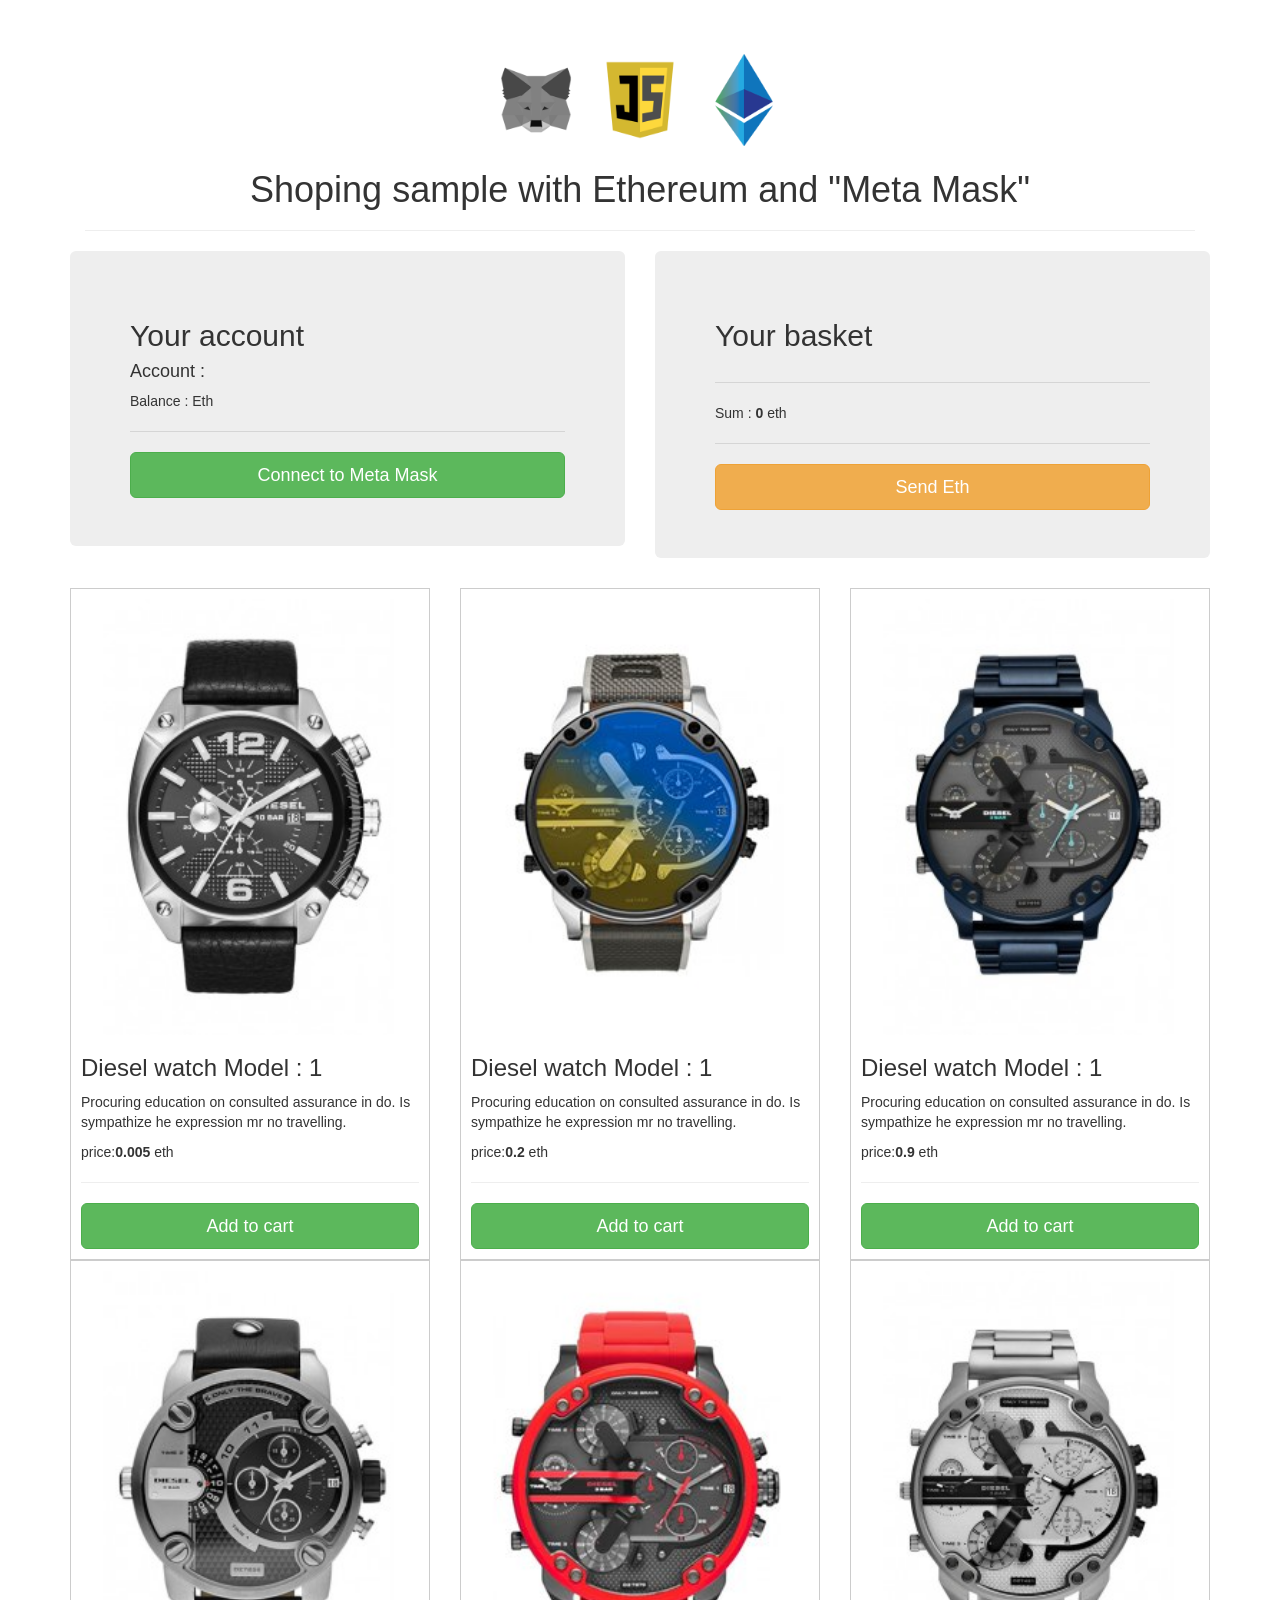
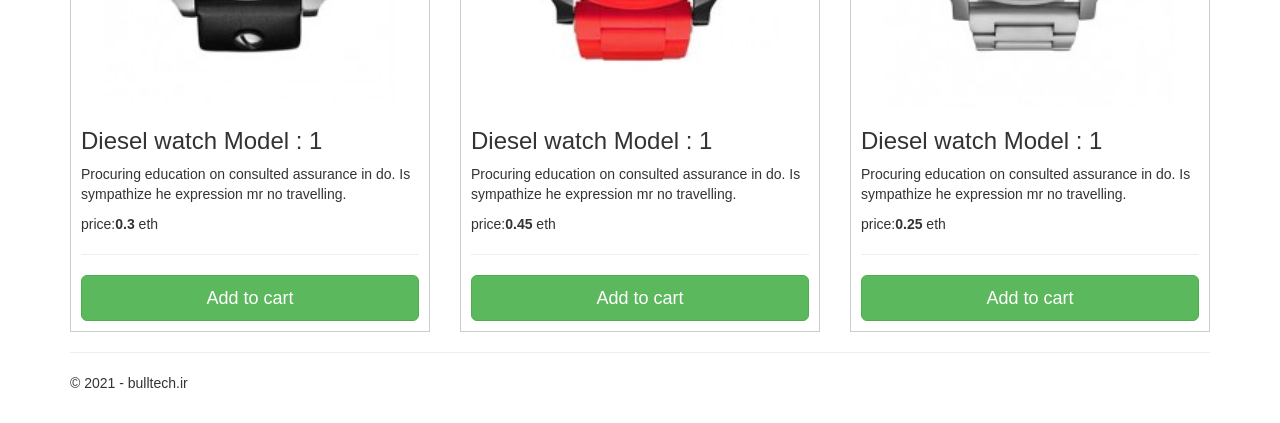
<file: index.html>
<!DOCTYPE html>
<html>

<head>
    <meta charset="utf-8" />
    <meta name="viewport" content="width=device-width, initial-scale=1.0">
    <link href="css/Site.css" rel="stylesheet" />
    <script src="js/jquery-3.4.1.min.js"></script>
    <script src="js/web3.min.js"></script>
    <script src="js/main.js"></script>
    <link href="css/bootstrap.css" rel="stylesheet" />
    <title></title>
</head>

<body>
    <div class="container body-content">

        <div class="col-md-12">
            <center>
                <img src="img/metamask.png" class="logo-icon mmi" />
                <img src="img/js.png" class="logo-icon" />
                <img src="img/ether.png" class="logo-icon" />
                <h1>Shoping sample with Ethereum and "Meta Mask"</h1>
            </center>
            <hr>
            <div id="messageHolder">

            </div>

    </div>
    <div class="row">
        <div class="col-md-6">
            <div class="jumbotron">
                <h2>Your account</h2>
                <h4>Account : <span class="showAccount"></span></h4>
                <span>Balance : <span class="AccountBalance"></span> Eth</span>
                <hr>
                <button class="enableEthereumButton btn-block btn btn-success btn-lg">Connect to Meta Mask</button>
            </div>
        </div>
        <div class="col-md-6">

            <div class="jumbotron">
                <h2>Your basket</h2>
                <div class="row basket-list" sum-data="0">

                </div>
                <hr>
                Sum : <b id="sumLabel">0</b> eth
                <hr>
                <button class="sendEthButton btn btn-block btn-warning btn-lg">Send Eth</button>
            </div>
        </div>
    </div>
    <div class="row">
        <div class="col-md-4 ">
            <div class="product-card">
                <center>
                    <img src="img/d1.jpg" class="product-img">
                </center>
                <h3>Diesel watch Model : 1</h3>
                <p>
                    Procuring education on consulted assurance in do. Is sympathize he expression mr no travelling.
                </p>
                <span class="float-left">price:<b>0.005</b> eth</span>
                <hr>
                <button class="btn btn-success btn-lg btn-block">Add to cart</button>
            </div>
        </div>
        <div class="col-md-4 ">
            <div class="product-card">
                <center>
                    <img src="img/d2.jpg" class="product-img">
                </center>
                <h3>Diesel watch Model : 1</h3>
                <p>
                    Procuring education on consulted assurance in do. Is sympathize he expression mr no travelling.
                </p>
                <span class="float-left">price:<b>0.2</b> eth</span>
                <hr>
                <button class="btn btn-success btn-lg btn-block">Add to cart</button>
            </div>
        </div>
        <div class="col-md-4 ">
            <div class="product-card">
                <center>
                    <img src="img/d3.jpg" class="product-img">
                </center>
                <h3>Diesel watch Model : 1</h3>
                <p>
                    Procuring education on consulted assurance in do. Is sympathize he expression mr no travelling.
                </p>
                <span class="float-left">price:<b>0.9</b> eth</span>
                <hr>
                <button class="btn btn-success btn-lg btn-block">Add to cart</button>
            </div>
        </div>
        <div class="col-md-4 ">
            <div class="product-card">
                <center>
                    <img src="img/d4.jpg" class="product-img">
                </center>
                <h3>Diesel watch Model : 1</h3>
                <p>
                    Procuring education on consulted assurance in do. Is sympathize he expression mr no travelling.
                </p>
                <span class="float-left">price:<b>0.3</b> eth</span>
                <hr>
                <button class="btn btn-success btn-lg btn-block">Add to cart</button>
            </div>
        </div>
        <div class="col-md-4 ">
            <div class="product-card">
                <center>
                    <img src="img/d5.jpg" class="product-img">
                </center>
                <h3>Diesel watch Model : 1</h3>
                <p>
                    Procuring education on consulted assurance in do. Is sympathize he expression mr no travelling.
                </p>
                <span class="float-left">price:<b>0.45</b> eth</span>
                <hr>
                <button class="btn btn-success btn-lg btn-block">Add to cart</button>
            </div>
        </div>
        <div class="col-md-4 ">
            <div class="product-card">
                <center>
                    <img src="img/d6.jpg" class="product-img">
                </center>
                <h3>Diesel watch Model : 1</h3>
                <p>
                    Procuring education on consulted assurance in do. Is sympathize he expression mr no travelling.
                </p>
                <span class="float-left">price:<b>0.25</b> eth</span>
                <hr>
                <button class="btn btn-success btn-lg btn-block">Add to cart</button>
            </div>
        </div>


    </div>






    <hr />
    <footer>
        <p>&copy; 2021 - bulltech.ir</p>
    </footer>

    </div>

</body>

<script>
const sumLabel = $("#sumLabel");

    $(".basket-item").find("b").click(function () {
        $(this).closest(".basket-item").remove();
        calculateSum();
    });

    $(".product-card").find("button").click(function () {
        var amount = $(this).closest(".product-card").find("b").text();
        var imageUrl = $(this).closest(".product-card").find("img").attr("src");
        var str = '<div class="col-md-3 basket-item" sum-data="' + amount + '"><center><img src="' + imageUrl + '" class="product-img"></center><b>X</b></div>';
        $(".basket-list").append(str);
        $(".basket-item").find("b").click(function () {
            $(this).closest(".basket-item").remove();
            calculateSum();
        });
        calculateSum();
    });

    function calculateSum() {
        var Sum = 0;
        var list = $(".basket-list").find(".basket-item");
        $(list).each(function (index) {
            Sum += parseFloat($(this).attr("sum-data"));
        });
        $("#sumLabel").text(Sum);
    }

    $("document").ready(function(){
        $(".enableEthereumButton").click(function() {
  getAccount();
    });



  $(".sendEthButton").click(function(){
    alert("ehsan");
    ethereum
      .request({
        method: "eth_sendTransaction",
        params: [
          {
            from: accounts[0],
            to: "0x88863C9c90913f5ca0354f52B315883d8C80F825",
            value: web3.utils.toHex(web3.utils.toWei($(sumLabel).text())),
            gasPrice: web3.utils.toHex(21000),
            gas: web3.utils.toHex(21000),
            // chainId: 0x4
          },
        ],
      })
      .then((txHash) => {
        console.log(txHash)
        createAlert("success", "buy is successfully ,  your transaction id :" + txHash);
      })
      .catch((error) => {
        console.log(error.code);
        createAlert("danger", "transaction is get error ,  error code :" + error.code + ",message : " + error.message);
      });
  });





    calculateSum();
    checkMetaMask();
    getAccount();
    });

</script>

</html>
</file>
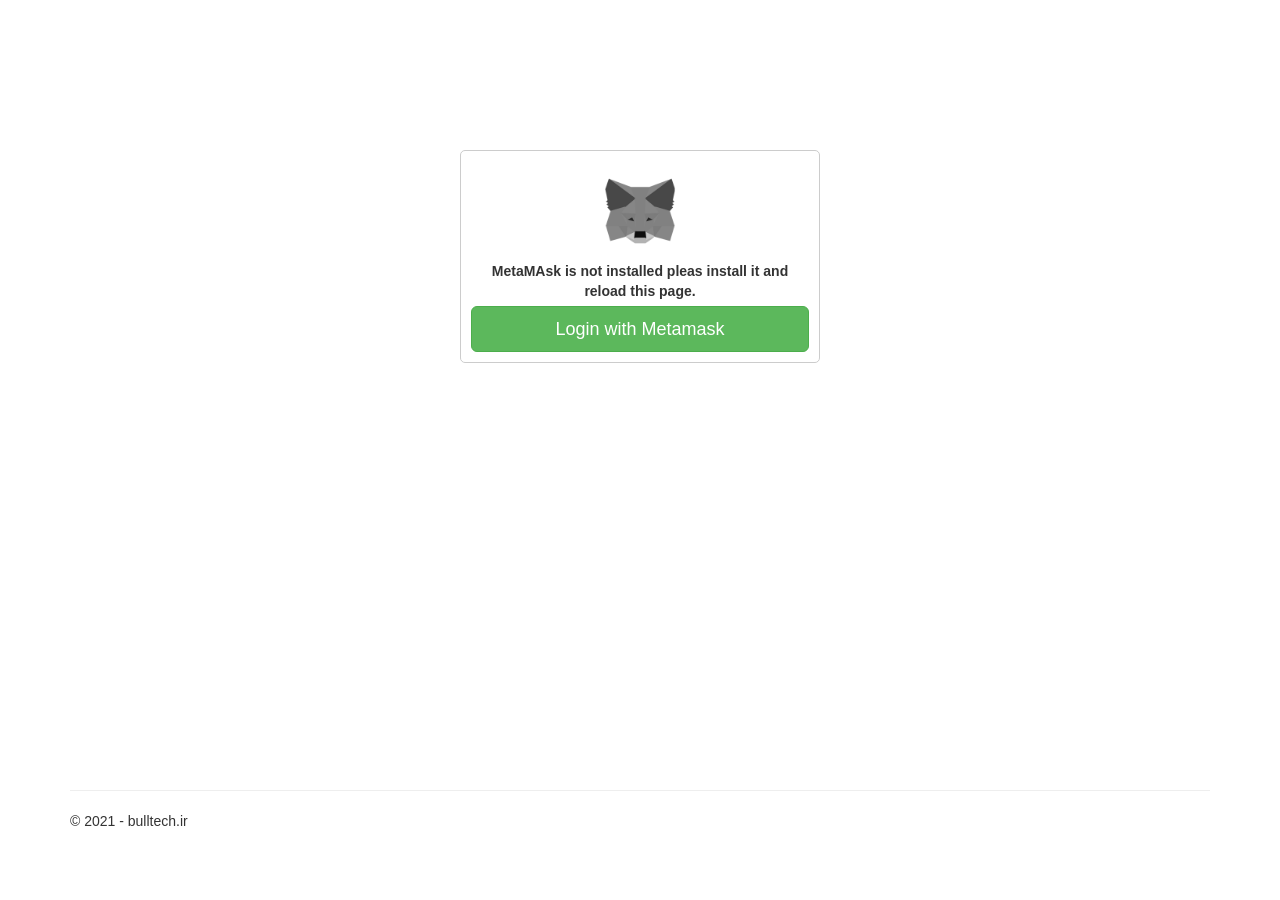
<file: login.html>
<!DOCTYPE html>
<html>

<head>
    <meta charset="utf-8" />
    <meta name="viewport" content="width=device-width, initial-scale=1.0">
    <link href="css/Site.css" rel="stylesheet" />
    <script src="js/web3.min.js"></script>
    <script src="js/jquery-3.4.1.min.js"></script>

    <link href="css/bootstrap.css" rel="stylesheet" />
    <title></title>
</head>

<body>
    <div class="container body-content">
        <div class="row" style="height: 80vh;">
            <div class="col-md-offset-4 col-md-4">
                <div class="login-form">
                    <img src="img/metamask.png" class="logo-icon mmi" />
                    <br>
                    <label id="messageLabel"></label>
                    <!-- <input type="text" class="form-control input-lg" id=""/> -->
                    <br>
                    <button class="btn btn-block btn-success btn-lg enableEthereumButton">Login with Metamask</button>
                </div>
            </div>
        </div>

         <hr>
        <footer>
            <p>&copy; 2021 - bulltech.ir</p>
        </footer>

    </div>

</body>
<script src="js/main.js"></script>
<script>
    checkMetaMask();
</script>

</html>
</file>
<file: css/Site.css>
﻿body {
    padding-top: 50px;
    padding-bottom: 20px;
/*    background-color:#2c2640;
    color:#f1f1f1;*/
}

/* Set padding to keep content from hitting the edges */
.body-content {
    padding-left: 15px;
    padding-right: 15px;
}

/* Override the default bootstrap behavior where horizontal description lists 
   will truncate terms that are too long to fit in the left column 
*/
.dl-horizontal dt {
    white-space: normal;
}

/* Set width on the form input elements since they're 100% wide by default */
input,
select,
textarea {
    max-width: 280px;
}
.logo-icon
{
    max-width: 100px;
    height: auto;
}
.product-img
{
    width:100%;
}
.product-card{
    padding:10px;
    border: 1px solid #ccc;
}
.login-form
{
    min-height: 200px;
    width:100%;
    border: 1px solid #ccc;
    padding:10px;
    border-radius: 5px;
    margin-top: 100px;
    text-align: center;
}
input{
    max-width:100% !important;
}
.basket-item b
{

        position: absolute;
        top: 0px;
        right: 20px;
        color: #ff2200;
        cursor: pointer;
    }
</file>
